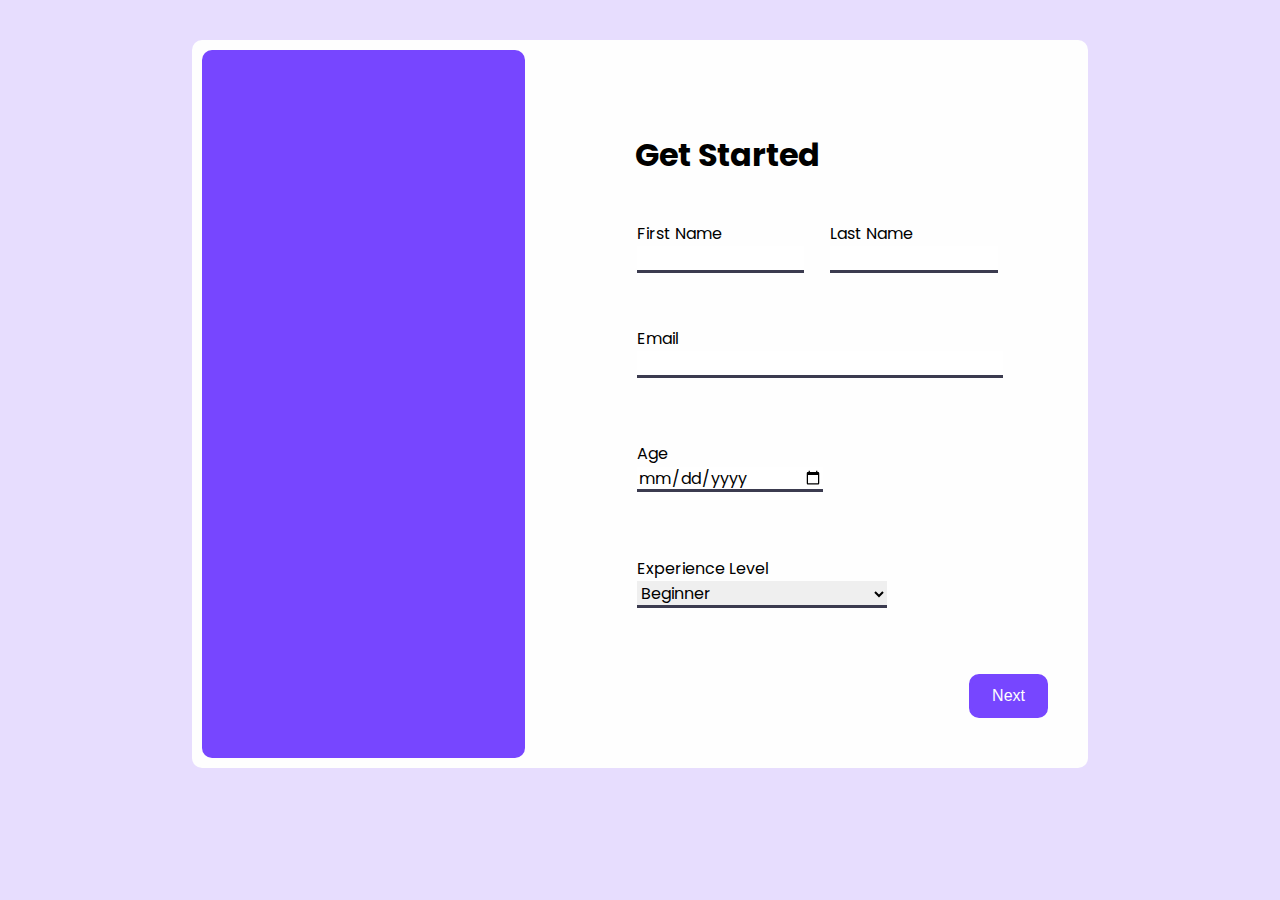
<file: index.html>
<!DOCTYPE html>
<html lang="en">
    <head>
        <meta charset="utf-8"/>
        <meta name="viewport" content="width=device-width, initial-scale=1.0">
        <title>Hackathon Sign Up Form</title>
        <link rel="stylesheet" href="style.css"/>
    </head>
    <body>
        
        <div class="Container">
            <div class="Design"></div>
            <form id = "form" method = "post" action="index.php">
                <div id="form1">
                    <div class="Title"><h1>Get Started</h1></div>
                    <fieldset>
                        <div class="left">
                            <label for="fname">First Name<input id="fname" name="firstname" type="text" required  maxlength="120" pattern="[A-Za-z]+"/></label> 
                        </div>
                        <div class="right">
                            <label for="lname">Last Name<input id="lname" name="lastname" type="text"  maxlength="120" pattern="[A-Za-z]+"/></label> 
                        </div>
                    </fieldset>
                    <fieldset>
                        <label for="Email">Email<input id="Email" name="Email" type="email" /></label>
                        
                    </fieldset>

                    <fieldset>
                        <label for="Age">Age<input id="Age" name="Age" type="date"  /></label>
                    </fieldset>

                    <fieldset>
                        <label for="Experience">Experience Level
                            <select id="Experience" name="Experience">
                                <option value="3">Beginner</option>
                                <option value="2">Intermidate</option>
                                <option value="1">Advanced</option>
                            </select>
                        </label>
                    </fieldset>
                    <button id="Next" type="button" action="" onclick="Transition()">Next</button>
                </div>
                <div id="form2">
                    <div class="Title"><h1>Details</h1></div>
                    <fieldset>
                        <label for="education">University / School<input id="education" name="edu" type="text"/></label>
                    </fieldset>
                    <fieldset class="column">
                        <legend>Location You Will Be Attending</legend>
                        <label for="sydney"><input id="sydney" name="radio" type="radio" class="inline" checked/>Sydney</label>
                        <label for="canberra"><input id="canberra" name="radio" type="radio" class="inline" />Canberra</label>
                        <label for="melbourne"><input id="melbourne" name="radio" type="radio" class="inline" />Melbourne</label>
                    </fieldset>
                    <fieldset class="column">
                        <legend>Interests</legend>
                        <label for="fe"><input id="fe" name="fe" type="checkbox" class="inline"/>Front-End Development</label>
                        <label for="be"><input id="be" name="be" type="checkbox" class="inline"/>Back-End Development</label>
                        <label for="robotics"><input id="robotics" name="rob" type="checkbox" class="inline"/>Robotics</label>
                    </fieldset>
                    <button id="submit" type="submit" onclick="">Finish</button>
                    <button id="back" type="button" onclick="reverseTransition()">Back</button>
                </div>
            </form>
        </div>


        <script src="index.js"></script>
    </body>
</html>
</file>
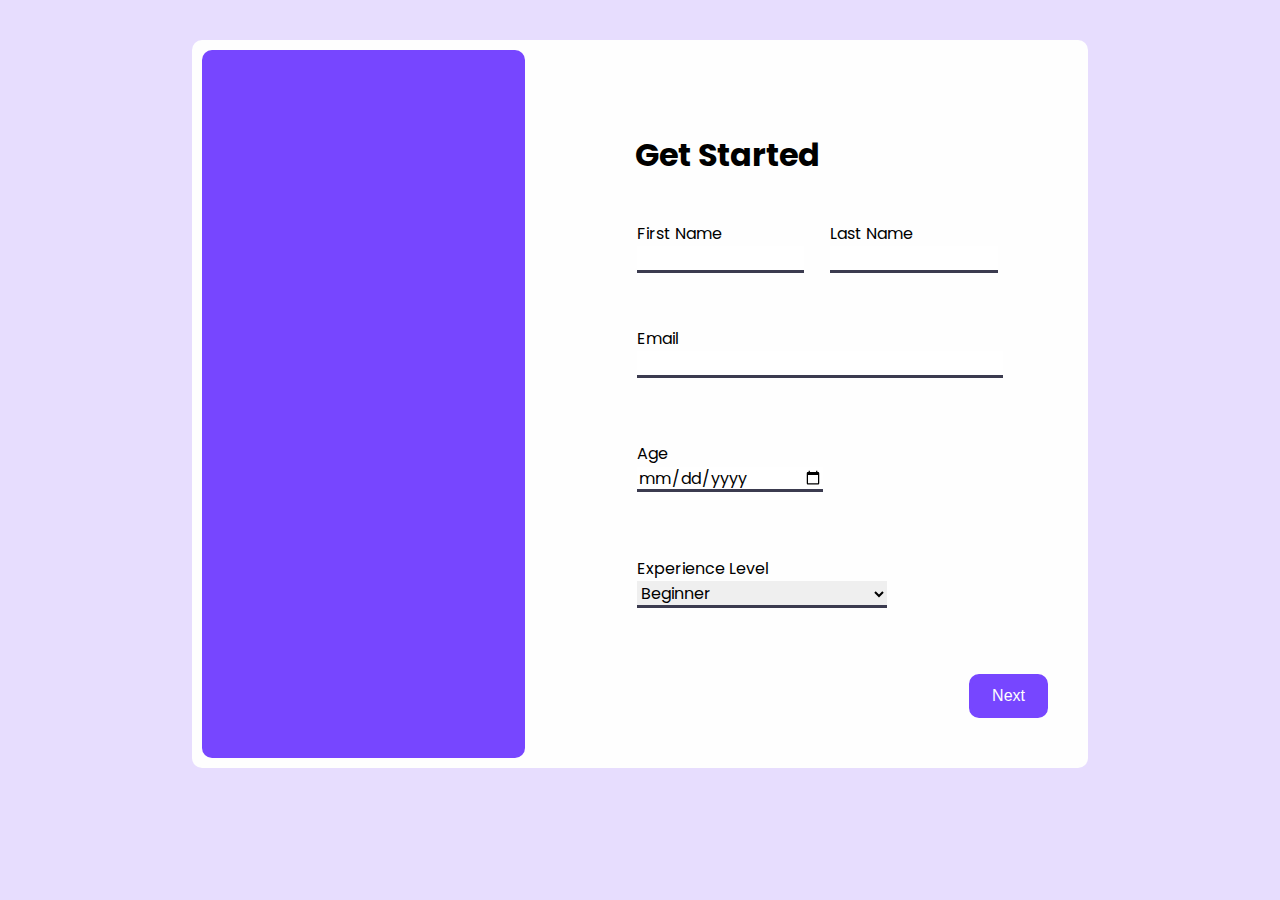
<file: src/index.html>
<!DOCTYPE html>
<html lang="en">
    <head>
        <meta charset="utf-8"/>
        <meta name="viewport" content="width=device-width, initial-scale=1.0">
        <title>Hackathon Sign Up Form</title>
        <link rel="stylesheet" href="style.css"/>
    </head>
    <body>
        
        <div class="Container">
            <div class="Design"></div>
            <form id = "form" method = "post" action="www.php.com/index.php">
                <div id="form1">
                    <div class="Title"><h1>Get Started</h1></div>
                    <fieldset>
                        <div class="left">
                            <label for="fname">First Name<input id="fname" name="firstname" type="text" required  maxlength="120" pattern="[A-Za-z]+"/></label> 
                        </div>
                        <div class="right">
                            <label for="lname">Last Name<input id="lname" name="lastname" type="text" required  maxlength="120" pattern="[A-Za-z]+"/></label> 
                        </div>
                    </fieldset>
                    <fieldset>
                        <label for="Email">Email<input id="Email" name="Email" required type="email" /></label>
                        
                    </fieldset>

                    <fieldset>
                        <label for="Age">Age<input id="Age" name="Age" required type="date"  /></label>
                    </fieldset>

                    <fieldset>
                        <label for="Experience">Experience Level
                            <select id="Experience" name="Experience">
                                <option value="3">Beginner</option>
                                <option value="2">Intermidate</option>
                                <option value="1">Advanced</option>
                            </select>
                        </label>
                    </fieldset>
                    <button id="Next" type="button" action="" onclick="Transition()">Next</button>
                </div>
                <div id="form2">
                    <div class="Title"><h1>Details</h1></div>
                    <fieldset>
                        <label for="education">University / School<input id="education" name="edu" required type="text" pattern="[A-Za-z]+"/></label>
                    </fieldset>
                    <fieldset class="column">
                        <legend>Location You Will Be Attending</legend>
                        <label for="sydney"><input id="sydney" name="radio" type="radio" class="inline" checked/>Sydney</label>
                        <label for="canberra"><input id="canberra" name="radio" type="radio" class="inline" />Canberra</label>
                        <label for="melbourne"><input id="melbourne" name="radio" type="radio" class="inline" />Melbourne</label>
                    </fieldset>
                    <fieldset class="column">
                        <legend>Interests</legend>
                        <label for="fe"><input id="fe" name="fe" type="checkbox" class="inline"/>Front-End Development</label>
                        <label for="be"><input id="be" name="be" type="checkbox" class="inline"/>Back-End Development</label>
                        <label for="robotics"><input id="robotics" name="rob" type="checkbox" class="inline"/>Robotics</label>
                    </fieldset>
                    <button id="submit" type="submit" onclick="">Finish</button>
                    <button id="back" type="button" onclick="reverseTransition()">Back</button>
                </div>
            </form>
        </div>


        <script src="index.js"></script>
    </body>
</html>
</file>
<file: style.css>
@import url('https://fonts.googleapis.com/css2?family=Poppins:wght@100;200;300;400;500;600;700;800;900&display=swap');

body {
    font-family: "Poppins";
    margin: 0 auto;
    width: 100%;
    text-align: center;
    background-color: #e7ddfe;
}

.Container {
    display: flex;
    flex-direction: row;
    width: 70%;
    margin: 40px auto;
    justify-content: center;
    background-color: #fefefe;
    border-radius: 10px;
}

.Design {
    background-color: #7746ff;
    width: 35vw;
    margin: 10px;
    border-radius: 10px;
}

form {
    flex-direction: row;
    width: 60vw;
    justify-content: center;
    align-items: center;
    margin: 50px 0 0 auto;
    text-align: left;
}

.Title {
    padding: 20px 0 0 100px;
}



fieldset {
    border: none;
    padding: 20px 40px 0 100px;
    flex-direction: row;
    display: flex;
    margin-bottom: 20px;
}

.column {
    flex-direction: column;
}

.left {
    width: 40%;
    margin: 0 30px 0 0;
}

.right {
    width: 40%;
}

label {
    padding: 10px 10px 10px 0;
    text-align: left;
}

input, select {
    margin: 0 auto;
    width: 100%;
    height: 40%;
    border: none;
    border-bottom: 3px solid #3b3b4f;
    font-family: "Poppins";
    font-size: 16px;
}

select {
    margin-bottom: 15px;
}

button {
    float: right;
    margin: 20px 40px 50px 20px;
    background-color: #7746ff;
    color: #fefefe;
    font-size: 16px;
    padding: 10px 20px;
    border-radius: 10px;
    border: 3px solid #7746ff;
}

button:hover {
    background-color: #fefefe;
    color: #7746ff;
    transition: background-color 0.5s ease;
}

.inline {
    display: inline-block;
    width: unset; /* removes width restricing inline */
    vertical-align: center;
    margin: 0 5px 0 0;
}

input[type="radio"], input[type="checkbox"] {
    width: 10px;
    height: 10px;
    vertical-align: middle;
}

#back {
    background-color: #fefefe;
    color: #7746ff;
}

#back:hover {
    border: 3px solid #7746ff;
    color: #fefefe;
    background-color: #7746ff;
}

@media(max-width: 600px) {
    .Design {
        display: none;
    }

    form {
        width: 100vw;
        text-align: center;
    }
}
</file>
<file: src/style.css>
@import url('https://fonts.googleapis.com/css2?family=Poppins:wght@100;200;300;400;500;600;700;800;900&display=swap');

body {
    font-family: "Poppins";
    margin: 0 auto;
    width: 100%;
    text-align: center;
    background-color: #e7ddfe;
}

.Container {
    display: flex;
    flex-direction: row;
    width: 70%;
    margin: 40px auto;
    justify-content: center;
    background-color: #fefefe;
    border-radius: 10px;
}

.Design {
    background-color: #7746ff;
    width: 35vw;
    margin: 10px;
    border-radius: 10px;
}

form {
    flex-direction: row;
    width: 60vw;
    justify-content: center;
    align-items: center;
    margin: 50px 0 0 auto;
    text-align: left;
}

.Title {
    padding: 20px 0 0 100px;
}



fieldset {
    border: none;
    padding: 20px 40px 0 100px;
    flex-direction: row;
    display: flex;
    margin-bottom: 20px;
}

.column {
    flex-direction: column;
}

.left {
    width: 40%;
    margin: 0 30px 0 0;
}

.right {
    width: 40%;
}

label {
    padding: 10px 10px 10px 0;
    text-align: left;
}

input, select {
    margin: 0 auto;
    width: 100%;
    height: 40%;
    border: none;
    border-bottom: 3px solid #3b3b4f;
    font-family: "Poppins";
    font-size: 16px;
}

select {
    margin-bottom: 15px;
}

button {
    float: right;
    margin: 20px 40px 50px 20px;
    background-color: #7746ff;
    color: #fefefe;
    font-size: 16px;
    padding: 10px 20px;
    border-radius: 10px;
    border: 3px solid #7746ff;
}

button:hover {
    background-color: #fefefe;
    color: #7746ff;
    transition: background-color 0.5s ease;
}

.inline {
    display: inline-block;
    width: unset; /* removes width restricing inline */
    vertical-align: center;
    margin: 0 5px 0 0;
}

input[type="radio"], input[type="checkbox"] {
    width: 10px;
    height: 10px;
    vertical-align: middle;
}

#back {
    background-color: #fefefe;
    color: #7746ff;
}

#back:hover {
    border: 3px solid #7746ff;
    color: #fefefe;
    background-color: #7746ff;
}

@media(max-width: 900px) {
    .Container {
        flex-direction: column;
        width: 80%;
        margin: 20px auto;
    }

    .Design {
        width: 100%;
        height: 250px;
        border-radius: 10px 10px 0 0;
        margin: 0;
    } 

    .Title {
        padding: 20px 0;
        text-align: center; 
    }



    form {
        width: 100%;
        text-align: center;
        margin-top: 20px;
    }
    fieldset {
        padding: 10px 30px;
        margin-bottom: 20px;
    }

    button {
        float: none;
        width: 80%;
        margin: 20px auto;
    }

    #back {
        width: 70%;
    }
}
</file>
